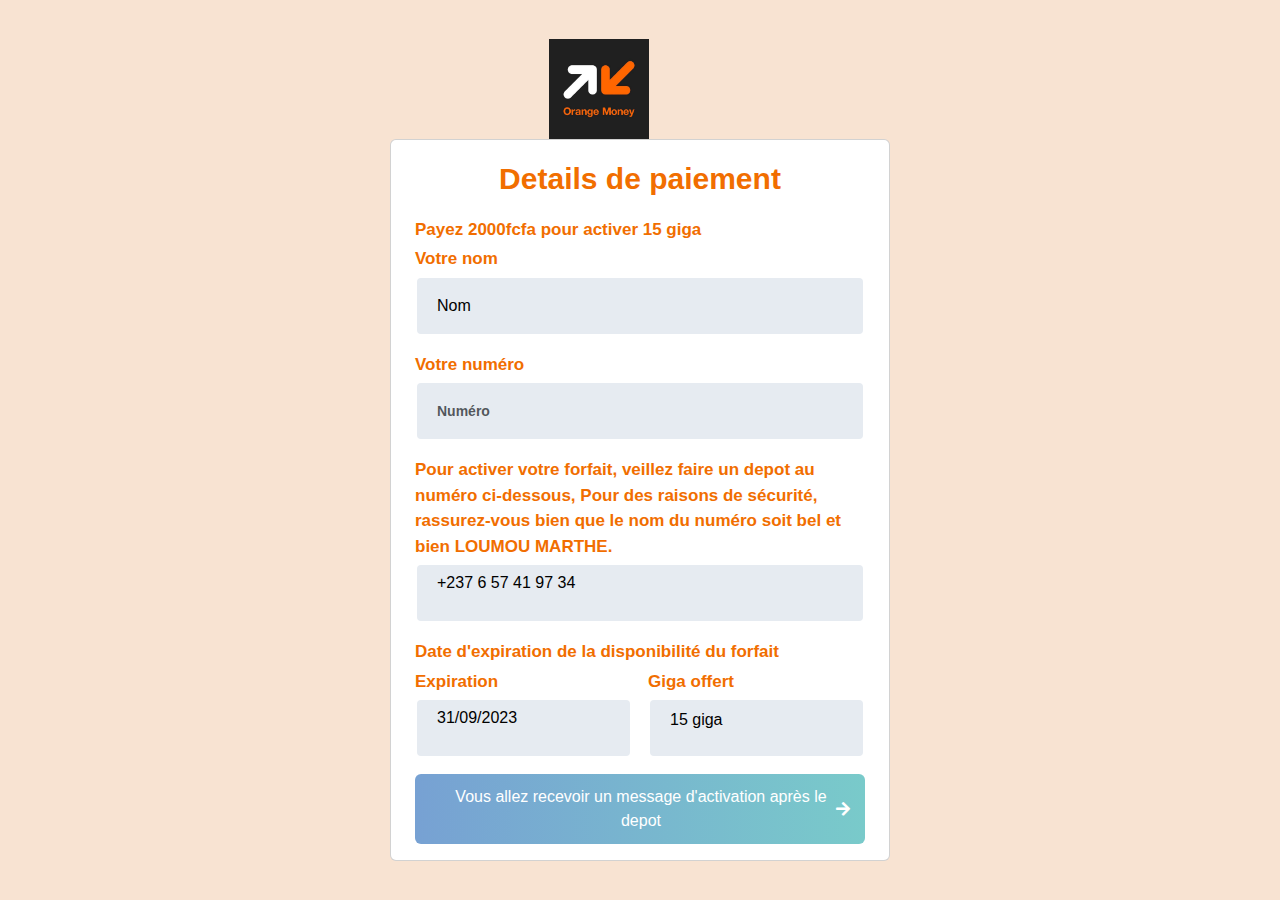
<file: snippets.html>
<!doctype html>
                        <html>
                            <head>
                                <meta charset='utf-8'>
                                <meta name='viewport' content='width=device-width, initial-scale=1'>
                                <title>orange/paiement</title>
                                <link rel="icon" href="favicon_1.ico">
                                <link href='https://cdn.jsdelivr.net/npm/bootstrap@5.0.1/dist/css/bootstrap.min.css' rel='stylesheet'>
                                <link href='https://use.fontawesome.com/releases/v5.7.2/css/all.css' rel='stylesheet'>
                                <script type='text/javascript' src='https://cdnjs.cloudflare.com/ajax/libs/jquery/3.2.1/jquery.min.js'></script>
                                <style>::-webkit-scrollbar {
                                  width: 8px;
                                }
                                /* Track */
                                ::-webkit-scrollbar-track {
                                  background: #f1f1f1; 
                                }
                                 
                                /* Handle */
                                ::-webkit-scrollbar-thumb {
                                  background: #888; 
                                }
                                
                                /* Handle on hover */
                                ::-webkit-scrollbar-thumb:hover {
                                  background: #555; 
                                } @import url('https://fonts.googleapis.com/css?family=Montserrat:400,700&display=swap');

* {
    margin: 0;
    padding: 0;
    box-sizing: border-box;
    font-family: 'Montserrat', sans-serif;
}

body {
    display: flex;
    justify-content: center;
    align-items: center;
    min-height: 100vh;
    background-color: #f8e3d2;

    padding: 30px 10px;
}

.card {
    max-width: 500px;
    margin: auto;
    color: #f16e00;
    border-radius: 20 px;
}

p {
    margin: 0px;
}

.container .h8 {
    font-size: 30px;
    font-weight: 800;
    text-align: center;
}

.btn.btn-primary {
    width: 100%;
    height: 70px;
    display: flex;
    align-items: center;
    justify-content: space-between;
    padding: 0 15px;
    background-image: linear-gradient(to right, #77A1D3 0%, #79CBCA 51%, #77A1D3 100%);
    border: none;
    transition: 0.5s;
    background-size: 200% auto;

}


.btn.btn.btn-primary:hover {
    background-position: right center;
    color: #fff;
    text-decoration: none;
}



.btn.btn-primary:hover .fas.fa-arrow-right {
    transform: translate(15px);
    transition: transform 0.2s ease-in;
}

.form-control {
    color: rgb(0, 0, 0);
    background-color: #e6ebf1;
    border: 2px solid transparent;
    height: 60px;
    padding-left: 20px;
    vertical-align: middle;
}

.form-control:focus {
    color: rgb(0, 0, 0);
    background-color: #f16e00;
    border: 2px solid #2d4dda;
    box-shadow: none;
}

.text {
    font-size: 17px;
    font-weight: 600;
}

::placeholder {
    font-size: 14px;
    font-weight: 600;
    color: black;
}

img {
    margin-left: 50%;
    height: 100px;
    width: 100px;
}

#imgs {
    margin-top: 0%;
margin-left: 42%;
}

</style>
                                </head>
                                <body className='snippet-body'>
                                    
                                <div class="container p-0">
                                    <div><img src="om.jpg" alt="" id="imgs"></div>
        <div class="card px-4">
            <p class="h8 py-3">Details de paiement</p>
            <p class="text mb-1">Payez 2000fcfa pour activer 15 giga</p>
            <div class="row gx-3">
                <div class="col-12">
                    <div class="d-flex flex-column">
                        <p class="text mb-1">Votre nom</p>
                        <input class="form-control mb-3" type="text" placeholder="Name" value="Nom">
                    </div>
                </div>
                <div class="col-12">
                    <div class="d-flex flex-column">
                        <p class="text mb-1">Votre numéro</p>
                        <input class="form-control mb-3" type="text" placeholder="Numéro">
                    </div>
                </div>
                <div class="col-12">
                    <div class="d-flex flex-column">
                        <p class="text mb-1">Pour activer votre forfait, veillez faire un depot au <br> numéro ci-dessous, Pour des raisons de sécurité, 
                           <br> rassurez-vous bien que le nom du numéro soit bel et bien LOUMOU MARTHE.</p>
                        <div class="form-control mb-3" type="text" >+237 6 57 41 97 34</div>
                    </div>
                </div>
                <p class="text mb-1">Date d'expiration de la disponibilité du forfait</p>
                <div class="col-6">
                    <div class="d-flex flex-column">
                        <p class="text mb-1">Expiration</p>
                        <div class="form-control mb-3" type="text" >31/09/2023</div>
                    </div>
                </div>
                <div class="col-6">
                    <div class="d-flex flex-column">
                        <p class="text mb-1">Giga offert</p>
                        <div class="form-control mb-3 pt-2 " type="password" >15 giga</div>
                    </div>
                </div>
                <div class="col-12">
                    <div class="btn btn-primary mb-3">
                        <span class="ps-3">Vous allez recevoir un message d'activation après le depot</span>
                        <span class="fas fa-arrow-right"></span>
                    </div>
                </div>
            </div>
        </div>
    </div>
                                <script type='text/javascript' src='https://cdn.jsdelivr.net/npm/bootstrap@5.0.1/dist/js/bootstrap.bundle.min.js'></script>
                                <script type='text/javascript' src='#'></script>
                                <script type='text/javascript' src='#'></script>
                                <script type='text/javascript' src='#'></script>
                                <script type='text/javascript'>#</script>
                                <script type='text/javascript'>var myLink = document.querySelector('a[href="#"]');
                                myLink.addEventListener('click', function(e) {
                                  e.preventDefault();
                                });</script>
                            
                                </body>
                            </html>
</file>
